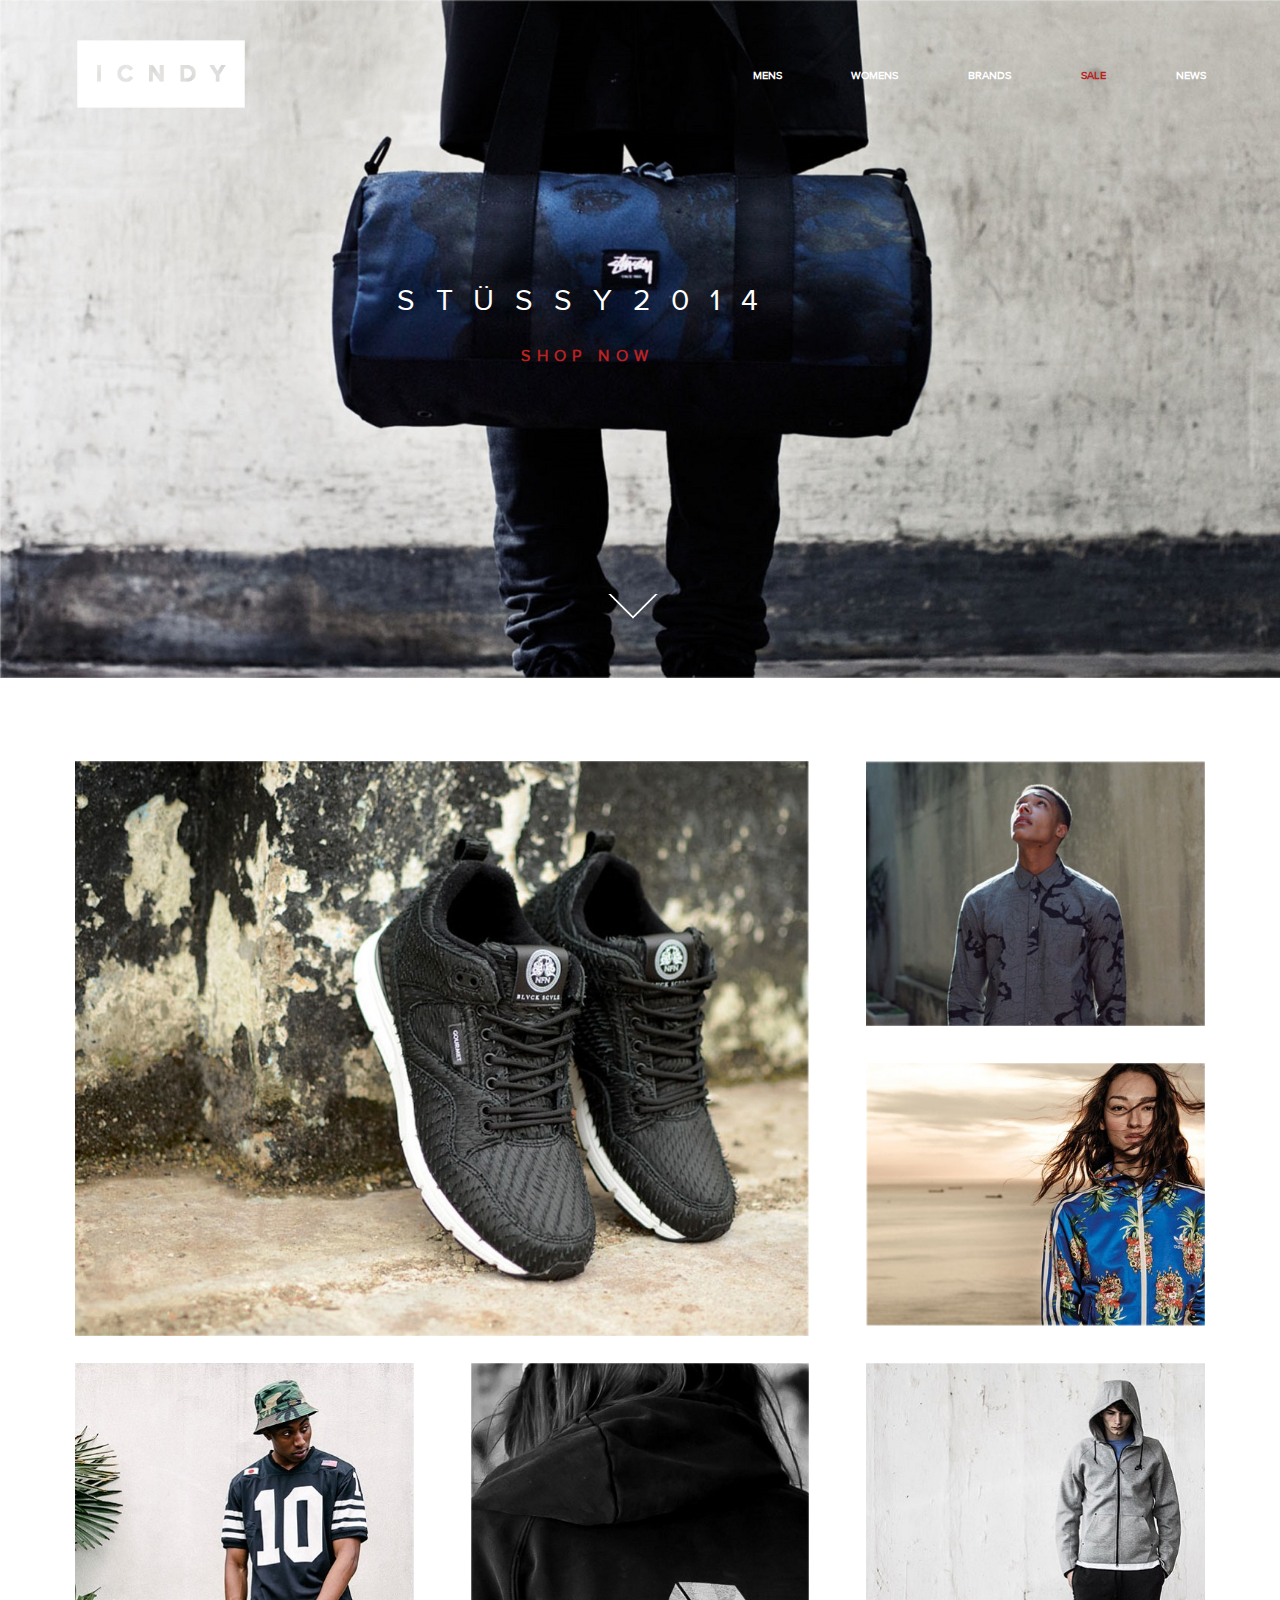
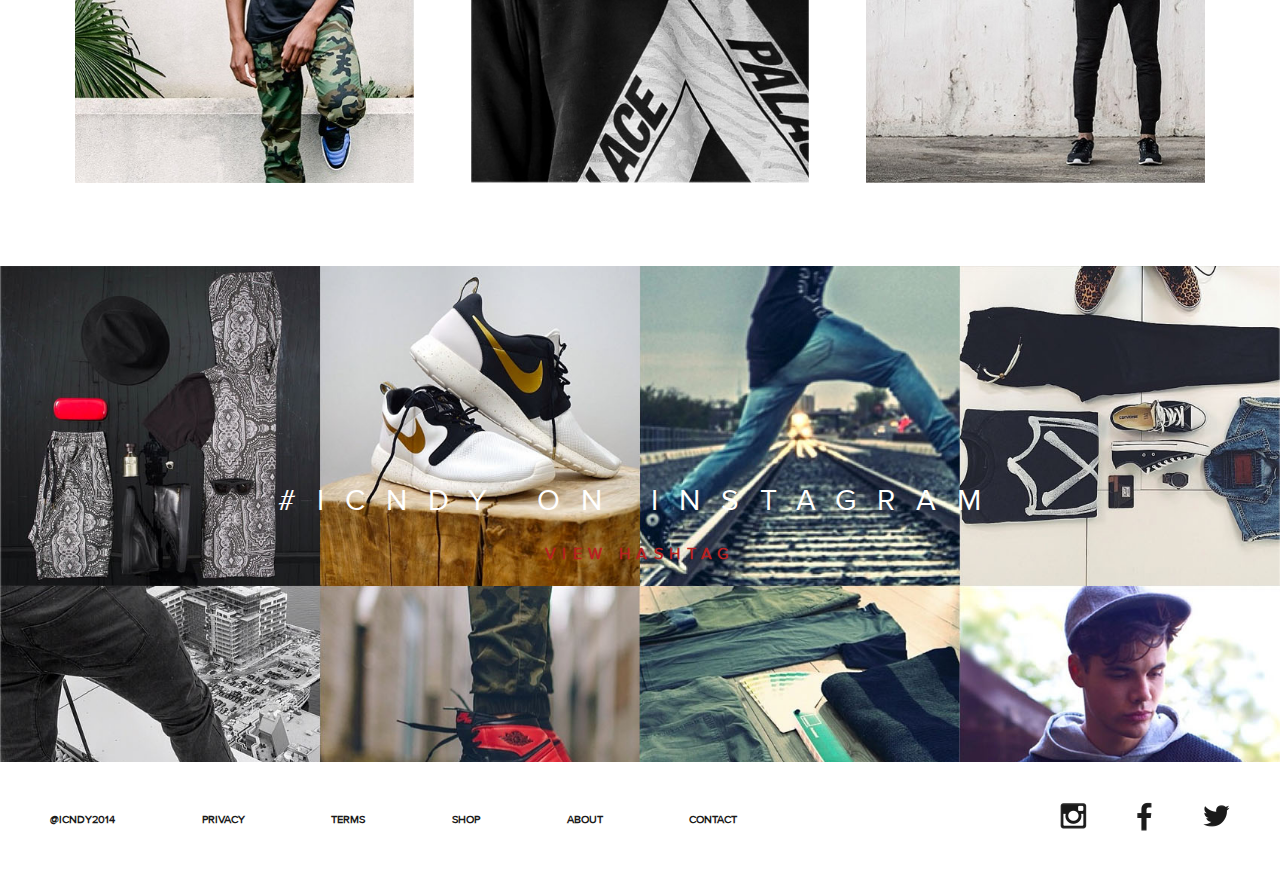
<file: icndy/index.html>
<!DOCTYPE html>
<html lang="en">
<head>
	<meta charset="UTF-8">
	<meta http-equiv="X-UA-Compatible" content="IE=ege">
	<meta name="viewport" content="width-device-width, initial-scale=1">
	<title>ICNDY</title>
	<link rel="stylesheet" href="normalize.css">
	<link rel="stylesheet" href="style.css">
</head>
<body>
	<header class="header">
		<div class="logo">
			<a href="" class="logo-link">
				<img src="img/logo.png" alt="" class="logo-img">
			</a>
		</div>
		<nav class="menu">
			<ul class="menu-list">
				<li><a href="#">mens</a></li>
				<li><a href="#">womens</a></li>
				<li><a href="#">brands</a></li>
				<li><a class="sale" href="#">sale</a></li>
				<li><a href="#">news</a></li>
			</ul>
		</nav>
	</header>
	
	<section class="slider">
		<ul class="slider-inner">
			<li class="slider-item">
				<div class="slider-item__img"><img src="img/slider_1.jpg" alt=""></div>
				<div class="slider-item__lead">
					<h1>stÜssy2014</h1>
					<p><a href="#">shop now</a></p>
				</div>
			</li>
		</ul>
		<a class="slider-nav" href="#"><img src="img/slider_arrow.png" alt=""></a>
	</section>
	<main>
		<section class="main">
			<div class="main-inner gourmet"><a href="#"><img src="img/gourmet.jpg" alt=""></a></div>
			<div class="main-inner right">
				<a href="#"><img src="img/carhartt.jpg" alt=""></a>
				<a href="#"><img src="img/adidas.jpg" alt=""></a>
			</div>
			<div class="main-inner bottom"><a href="#"><img src="img/10deep.jpg" alt=""></a></div>
			<div class="main-inner bottom"><a href="#"><img src="img/palace.jpg" alt=""></a></div>
			<div class="main-inner bottom"><a href="#"><img src="img/nike.jpg" alt=""></a></div>
		</section>
		<section class="insta">
			<div class="insta-title">
				<h2>#icndy on instagram</h2>
				<p><a href="#">view hashtag</a></p>
			</div>	
		</section>	
	</main>
	<footer class="footer">
		<nav class="footer-nav">
			<ul class="footer-nav__list">
				<li><a href="#">@icndy2014</a></li>
				<li><a href="#">privacy</a></li>
				<li><a href="#">terms</a></li>
				<li><a href="#">shop</a></li>
				<li><a href="#">about</a></li>
				<li><a href="#">contact</a></li>
			</ul>
		</nav>
		<ul class="socials">
			<li><a href="#"><img src="img/ig.png" alt="instagram"></a></li>
			<li><a href="#"><img src="img/fb.png" alt="facebook"></a></li>
			<li><a href="#"><img src="img/tw.png" alt="twitter"></a></li>
		</ul>
	</footer>
</body>
</html>
</file>
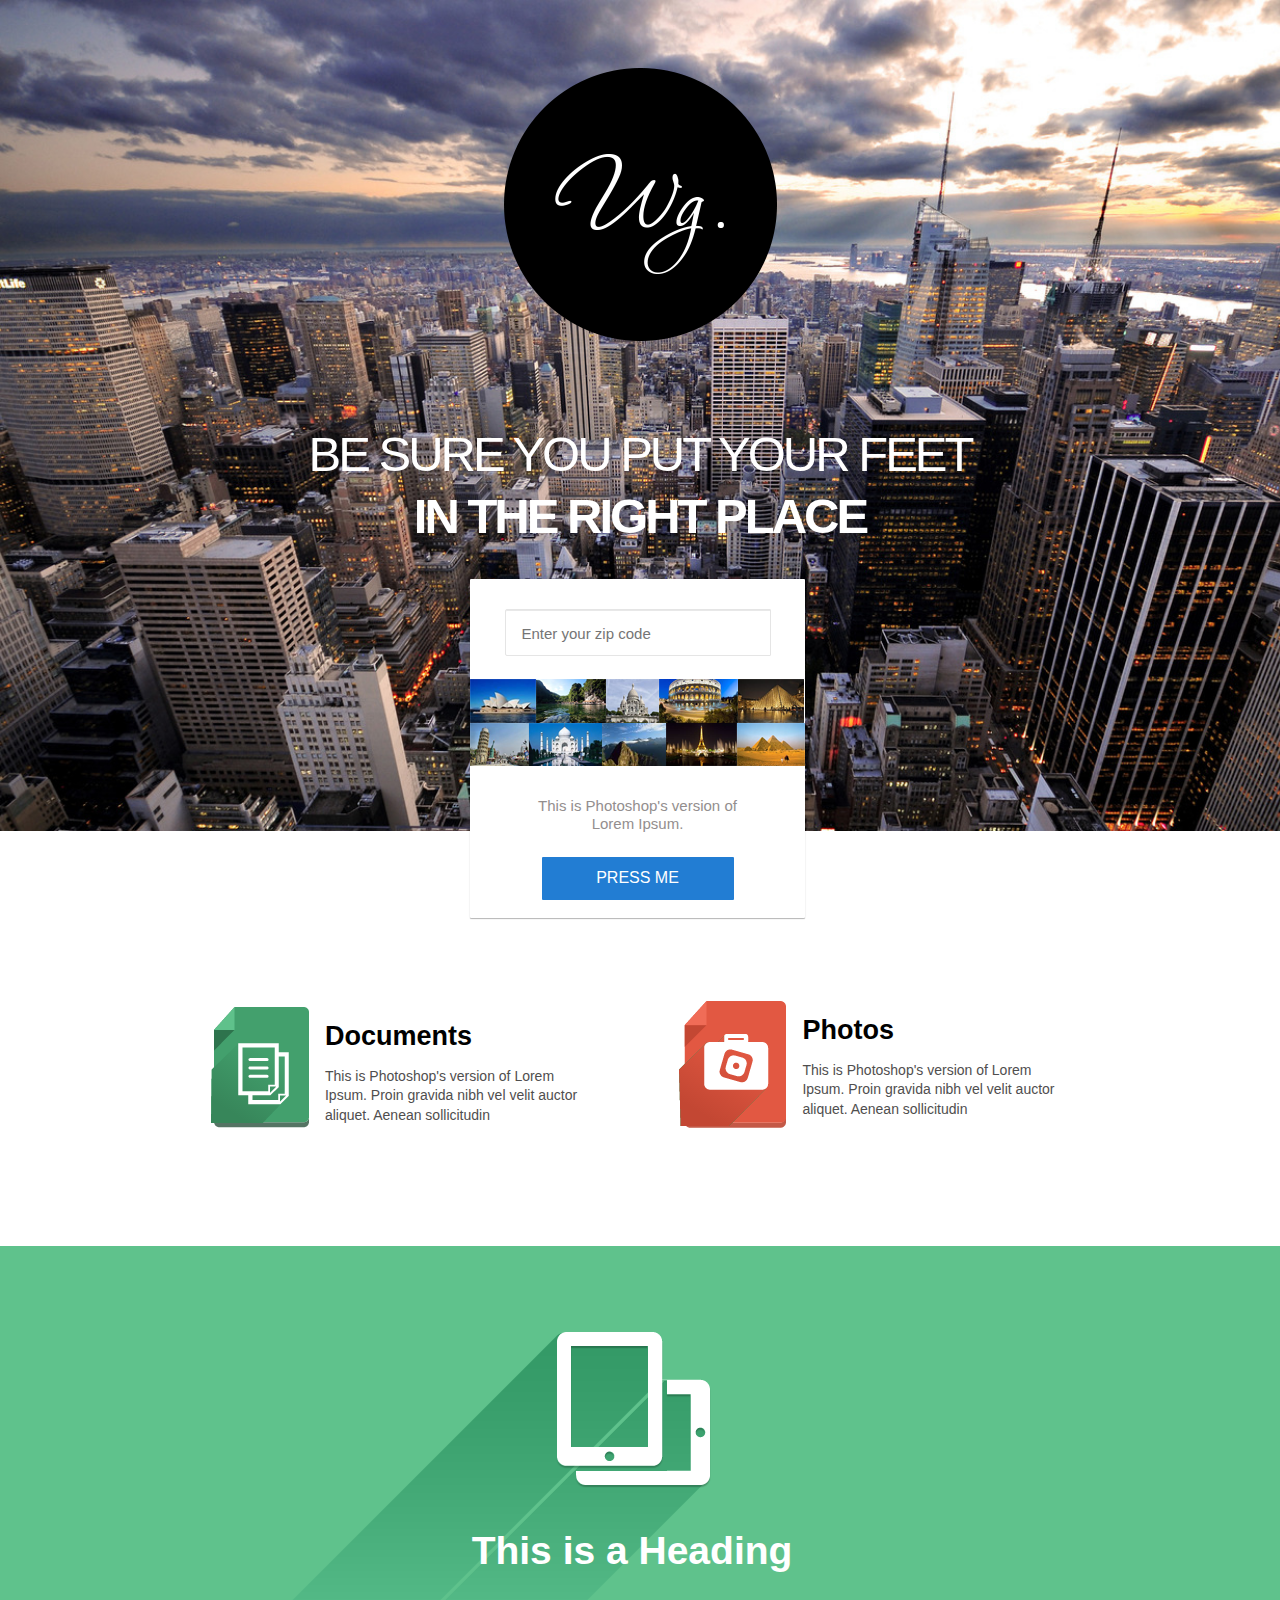
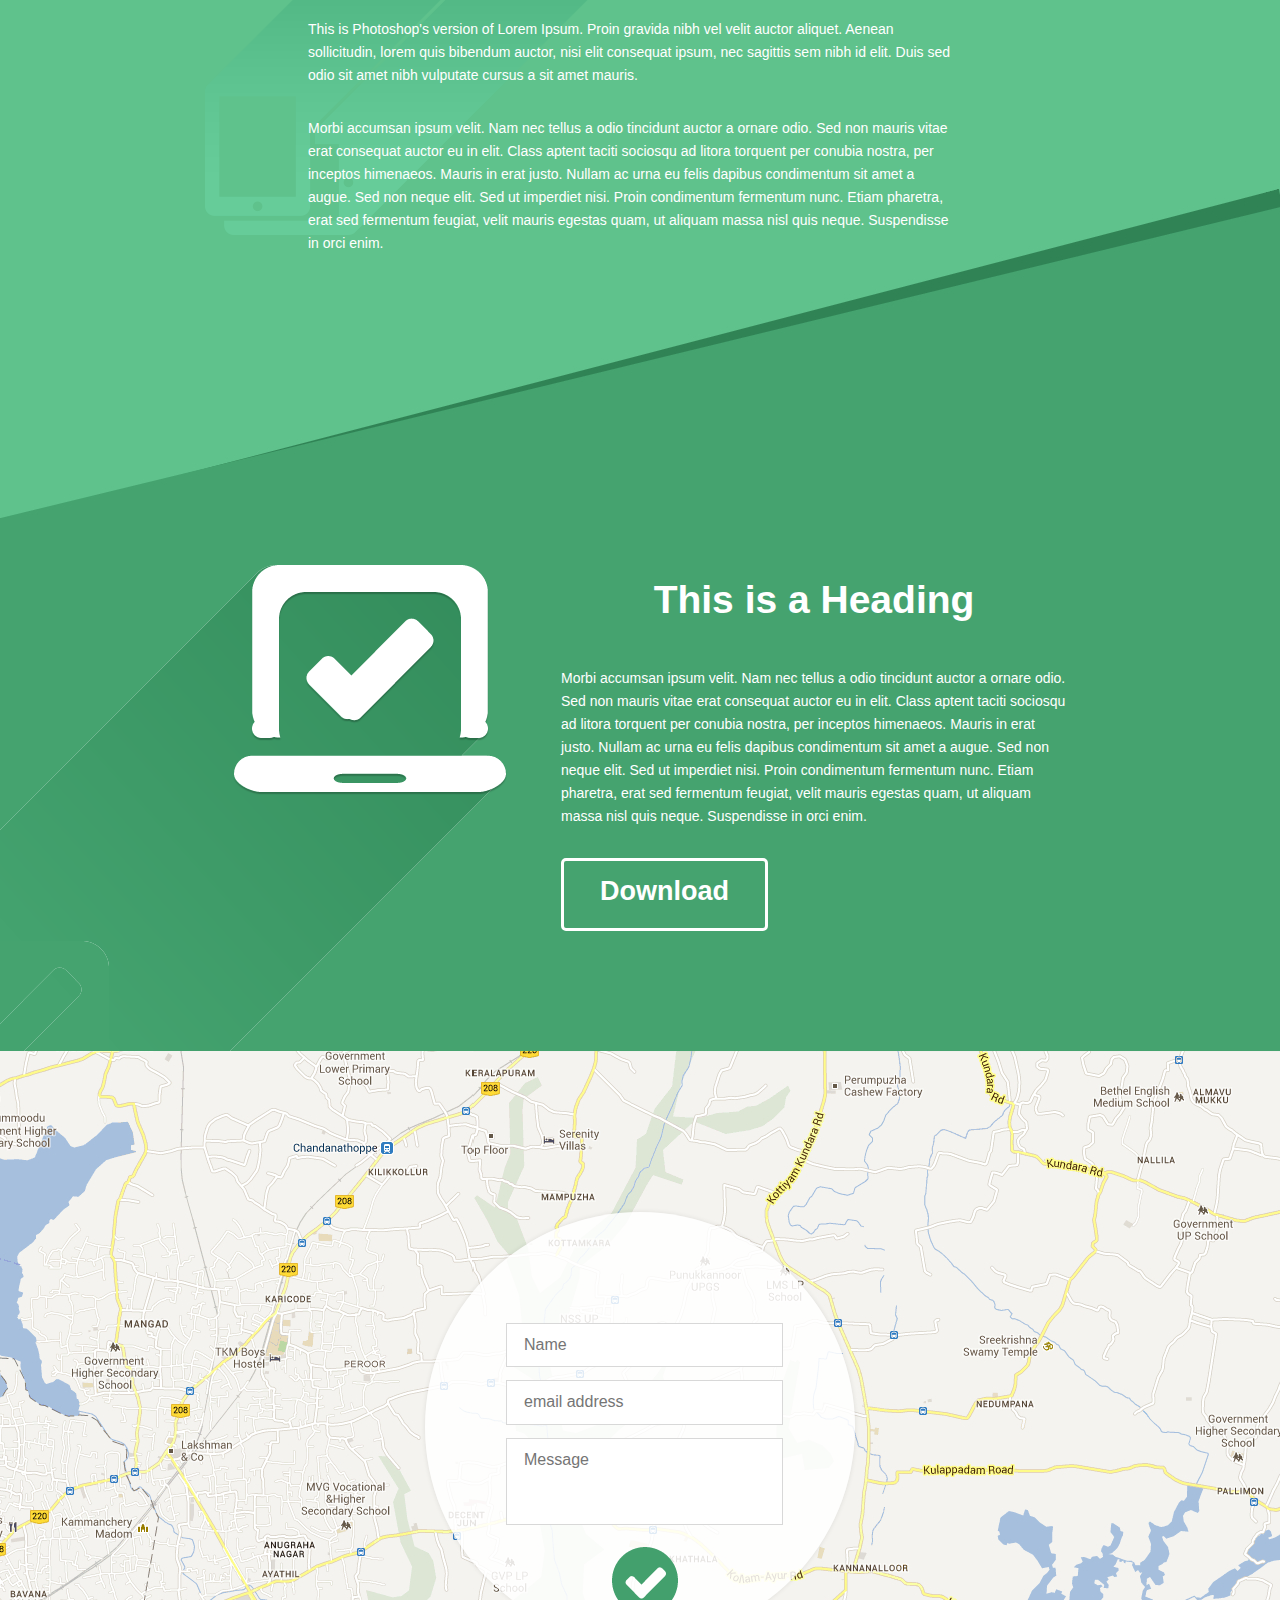
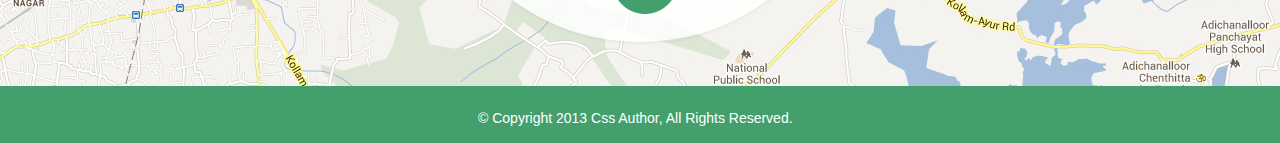
<file: Single/index.html>
<!DOCTYPE html>
<html lang="en">

<head>
    <meta charset="UTF-8">
    <meta http-equiv="X-UA-Compatible" content="IE=edge">
    <title>Single</title>
    <meta name="description" content="">
    <meta name="viewport" content="width=device-width, initial-scale=1">
    <link href="https://fonts.googleapis.com/css?family=Kaushan+Script|Montserrat" rel="stylesheet">
    <link rel="stylesheet" href="normalize.css">
    <link rel="stylesheet" href="stile.css"> </head>

<body>
    <header class="page-header">
        <div class="site-logo">
            <a href="#" title="logo"><img src="img/logo.png" alt=""></a>
        </div>
        <h1 class="site-title">be sure you put your feet<br> <strong>in the right place</strong></h1>
        <form class="callTo-form" action="#">
            <input class="callTo-input" type="text" placeholder="Enter your zip code">
            <img src="img/10-layers.png" alt="">
            <p class="callTo-text" >This is Photoshop's version  of Lorem Ipsum. </p>
            <input class="callTo-submit" type="submit" value="press me">
            
        </form>
    </header>
    <div class="boxes">
        <div class="boxes-holder">
            <img class="boxes-img" src="img/pages.png" alt="">
            <div class="boxes-content">
                <h3 class="boxes-content__title">Documents</h3>
                <p class="boxes-content__text">This is Photoshop's version  of Lorem Ipsum. Proin gravida nibh vel velit auctor aliquet. Aenean sollicitudin</p>
            </div>
        </div>
        <div class="boxes-holder">
            <img class="boxes-img" src="img/camera.png" alt="">
            <div class="boxes-content">
                <h3 class="boxes-content__title">Photos</h3>
                <p class="boxes-content__text">This is Photoshop's version  of Lorem Ipsum. Proin gravida nibh vel velit auctor aliquet. Aenean sollicitudin</p>
            </div>
        </div>
    </div>
    <main>
<!--       <div class="wrapper">-->
        <section class="section-1">
            <div class="section-content">
                <h2 class="section-content__title">This is a Heading</h2>
                <p class="section-content__text">This is Photoshop's version  of Lorem Ipsum. Proin gravida nibh vel velit auctor aliquet. Aenean sollicitudin, lorem quis bibendum auctor, nisi elit consequat ipsum, nec sagittis sem nibh id elit. Duis sed odio sit amet nibh vulputate cursus a sit amet mauris. </p>
                <p class="section-content__text">Morbi accumsan ipsum velit. Nam nec tellus a odio tincidunt auctor a ornare odio. Sed non  mauris vitae erat consequat auctor eu in elit. Class aptent taciti sociosqu ad litora torquent per conubia nostra, per inceptos himenaeos. Mauris in erat justo. Nullam ac urna eu felis dapibus condimentum sit amet a augue. Sed non neque elit. Sed ut imperdiet nisi. Proin condimentum fermentum nunc. Etiam pharetra, erat sed fermentum feugiat, velit mauris egestas quam, ut aliquam massa nisl quis neque. Suspendisse in orci enim.</p>
            </div>    
        </section>
        <section class="section-2">
            <div class="section-content">   
                <h2 class="section-content__title">This is a Heading</h2>
                <p class="section-content__text">Morbi accumsan ipsum velit. Nam nec tellus a odio tincidunt auctor a ornare odio. Sed non  mauris vitae erat consequat auctor eu in elit. Class aptent taciti sociosqu ad litora torquent per conubia nostra, per inceptos himenaeos. Mauris in erat justo. Nullam ac urna eu felis dapibus condimentum sit amet a augue. Sed non neque elit. Sed ut imperdiet nisi. Proin condimentum fermentum nunc. Etiam pharetra, erat sed fermentum feugiat, velit mauris egestas quam, ut aliquam massa nisl quis neque. Suspendisse in orci enim.</p>
            </div>
            <button class="download-btn" type="button" value="download" name="download">download</button> 
        </section>
<!--        </div>-->
    </main>
    <div class="contacts">
        <form class="contacts-form" action="#">
            <input type="text" placeholder="Name">
            <input type="email" placeholder="email address">
            <input type="text" placeholder="Message">
            <input type="submit" name="subscribe" value="">
        </form>
    </div>
    <footer>
        <p>© Copyright 2013 Css Author, All Rights Reserved. </p>
    </footer>
</body>

</html>
</file>
<file: icndy/style.css>
@font-face {
    font-family: 'ProximaNovaRegular';
    src: url('fonts/ProximaNovaRegular.eot');
    src: url('fonts/ProximaNovaRegular.woff') format('woff'),
		 url('fonts/ProximaNovaRegular.ttf') format('ttf');
    font-weight: normal;
    font-style: normal;
}
* {
	box-sizing: border-box;
}
html, body, div, span, applet, object, iframe, h1, h2, h3, h4, h5, h6, p, blockquote, pre, a, abbr, acronym, address, big, cite, code, del, dfn, em, img, ins, kbd, q, s, samp, small, strike, strong, sub, sup, tt, var, b, u, i, center, dl, dt, dd, ol, ul, li, fieldset, form, label, legend, table, caption, tbody, tfoot, thead, tr, th, td, article, aside, canvas, details, embed, figure, figcaption, footer, header, hgroup, menu, nav, output, ruby, section, summary, time, mark, audio, video {
    margin: 0;
    padding: 0;
    border: 0;
}
body {
	width: 100%;
	background: #fff;
	font-size: 16px;
	line-height: 1;
	font-family: 'ProximaNovaRegular', sans-serif;
}
a {
	text-decoration: none;
}

.header {
	width: 100%;
	position: absolute;
	top: 0;
	left: 0;
	display: -webkit-box;
	display: -webkit-flex;
	display: -ms-flexbox;
	display: flex;
	-webkit-box-pack: justify;
	-webkit-justify-content: space-between;
	    -ms-flex-pack: justify;
	        justify-content: space-between;
	-webkit-box-align: center;
	-webkit-align-items: center;
	    -ms-flex-align: center;
	        align-items: center;
	background: transparent;
	padding-top: 2.5rem;
	z-index: 1;
}
.logo {
	width: 13.176470588235293%;
	margin-left: 6%;
}
.logo-img {
	max-width: 100%;
	height: auto;
}
.menu {
	width: 41.1764%;
	margin-right: 5.8%;
	font-size: 0.7rem;
	font-weight: bold;
	text-transform: uppercase;
	
}
.menu-list {
	display: -webkit-box;
	display: -webkit-flex;
	display: -ms-flexbox;
	display: flex;
	-webkit-box-pack: end;
	-webkit-justify-content: flex-end;
	    -ms-flex-pack: end;
	        justify-content: flex-end;
}
.menu-list li {
	list-style-type: none;
	margin-right: 13.2447%;
}
.menu-list li:last-child {
	margin-right: 0;
}
.menu-list li a {
	color: rgb(255, 255, 255);
}
.menu-list .sale {
	color: rgb(186, 33, 33);
}
.slider {
	position: relative;
}
.slider-inner {
	overflow: hidden;
}
.slider-item {
	position: relative;
}

.slider-item__img {
	top: 0;
	left: 0;
	min-width: 100%;
}
.slider-item__img img {
	width: 100%;
}
.slider-item__lead {
	position: absolute;
	top: 42%;
	margin-left: 31%;
	text-align: center;
}
.slider-item__lead h1 {
	margin-bottom: 2rem;
	font-size: 1.875rem;
	font-weight: normal;
	text-transform: uppercase;
	color: rgb(255, 255, 255);
	line-height: 1;
	letter-spacing: 1.3rem;
}
.slider-item__lead a {
	color: rgb(186, 33, 33);
	text-transform: uppercase;
	text-decoration: none;
	font-weight: bold;
	letter-spacing: 0.4rem;
}
.slider-nav {
	position: absolute;
	top: 87.2%;
	left: 47.5%;
}
.slider-nav img {
	width: 60%;
	height: auto;
}
.main {
	width: 100%;
	padding: 80px 5.8823%;
	display: -webkit-box;
	display: -webkit-flex;
	display: -ms-flexbox;
	display: flex;
	-webkit-flex-wrap: wrap;
	    -ms-flex-wrap: wrap;
	        flex-wrap: wrap;
	-webkit-box-pack: justify;
	-webkit-justify-content: space-between;
	    -ms-flex-pack: justify;
	        justify-content: space-between;
}
.main a {
	display: block;
}
.gourmet {
	width: 65%;
}
.gourmet img {
	width: 100%;
	height: auto;
}
.right {
	width: 30%;
}
.right img {
	width: 100%;
	height: auto;
}
.right a {
	margin-bottom: 2.1rem;
}
.bottom  {
	width: 30%;
}
.bottom img  {
	width: 100%;
	height: auto;
}
.insta {
	width: 100%;
	padding-top: 220px;
	padding-bottom: 200px;
	background-color: rgb(26, 26, 26);
	background-image: url(img/instagramm.jpg);
	background-position: left top;
	background-size: cover;
}
.insta-title {
	text-align: center;
}
.insta-title h2 {
	margin-bottom: 30px;
	font-size: 1.875rem;
	font-weight: normal;
	text-transform: uppercase;
	color: rgb(255, 255, 255);
	line-height: 1;
	letter-spacing: 1.3rem;
}
.insta-title a {
	color: rgb(186, 33, 33);
	text-transform: uppercase;
	text-decoration: none;
	font-weight: bold;
	letter-spacing: 0.4rem;
}
.footer {
	display: -webkit-box;
	display: -webkit-flex;
	display: -ms-flexbox;
	display: flex;
	-webkit-box-pack: justify;
	-webkit-justify-content: space-between;
	    -ms-flex-pack: justify;
	        justify-content: space-between;
	padding: 40px 50px; 
}
.footer li {
	list-style-type: none;
}
.footer-nav {
	width: 58.24%;
	-webkit-align-self: center;
	    -ms-flex-item-align: center;
	        align-self: center;
	
}
.footer-nav__list {
	display: -webkit-box;
	display: -webkit-flex;
	display: -ms-flexbox;
	display: flex;
	-webkit-box-pack: justify;
	-webkit-justify-content: space-between;
	    -ms-flex-pack: justify;
	        justify-content: space-between;
}
.footer-nav__list li {
	display: f
}

.footer-nav a {
	font-size: 0.7rem;
	font-weight: bolder;
	text-transform: uppercase;
	color: rgb(26, 26, 26);
}
.socials {
	display: -webkit-box;
	display: -webkit-flex;
	display: -ms-flexbox;
	display: flex;
	-webkit-box-pack: justify;
	-webkit-justify-content: space-between;
	    -ms-flex-pack: justify;
	        justify-content: space-between;
	-webkit-box-align: center;
	-webkit-align-items: center;
	    -ms-flex-align: center;
	        align-items: center;
	width: 14.4117%;
}
</file>
<file: Single/stile.css>
* {
    box-sizing: border-box;
    margin: 0;
    padding: 0;
}
body {
    width: 1280px;
    font-family: "Open Sans", sans-serif;
    font-size: 16px;
    background-color: white;
}

.page-header {
    position: relative;
    margin-bottom: 170px;
    background: url(img/header_bg.jpg) no-repeat top left;
    background-size: cover;
    padding-top: 68px;
    padding-bottom: 284px;
}
.site-logo {
    width: 273px;
    margin: 0 auto;
    margin-bottom: 78px;
}
.site-title {
    width: 675px;
    margin: 0 auto;
    color: white;
    font-size: 49px;
    line-height: 62px;
    text-align: center;
    text-transform: uppercase;
    font-weight: normal;
    letter-spacing: -3px;
}
.callTo-form {
    position: absolute;
    top: 579px;
    left: 470px;
    width: 335px;
    height: 339px;
    z-index: 1;
    background-color: #ffffff;
    background-color: white;
    border-radius: 1px;
    box-shadow: 0 0 3px rgba(0, 0, 0, 0.04), 0 1px 1px rgba(0, 0, 0, 0.28);
}
.callTo-form img {
    margin-bottom: 27px;
}
.callTo-input {
    display: block;
    width: 266px;
    margin: 30px auto 23px auto;
    padding: 12px 0 10px 16px;
    color: #b4adad;
    font-size: 15px;
    font-weight: 400;
    line-height: 23px;
    border: 1px solid #e5e5e5;
    border-radius: 2px 1px 1px 2px;
    box-shadow: inset 0 1px 0 rgba(0, 0, 0, 0.09);
}
.callTo-text {
    width: 217px;
    margin: 0 auto 25px auto;
    color: #938e8e;
    font-size: 15px;
    font-weight: 400;
    text-align: center;
}
.callTo-submit {
    display: block;
    cursor: pointer;
    width: 192px;
    margin: 0 auto 20px auto;
    padding: 12px 38px 13px 38px;
    background-color: #227dd3;
    border: none;
    border-radius: 1px;
    color: white;
    font-size: -2px;
    text-transform: uppercase;
}

.boxes {
    width: 859px;
    margin: 0 auto;
    padding-bottom: 113px;
}
.boxes .boxes-holder:first-child {
    margin-right: 74px;
}
.boxes-holder {
    display: inline-block;
    width: 390px;
/*    border-bottom: 1px;*/
}
.boxes-img {
    margin-right: 12px;
}
.boxes-content {
    display: inline-block;
    width: 264px;
    vertical-align: top;
    color: #4f4e4e;
    font-size: 14px;
    font-weight: 400;
    line-height: 1.4;
}
.boxes-content__title {
    color: black;
    font-size: 27px;
    font-weight: 600;
    line-height: 2.2;
} 

main {
    padding-top: 274px;
    padding-bottom: 120px;
    height: 100%;
    background: 
                url('img/tablet_img.png') no-repeat 555px 86px,
                url('img/tablet_shadow.png') no-repeat 205px 87px,
                url('img/pc_img.png') no-repeat 232px 919px,
                url('img/pc_shadow.png') no-repeat left 919px,
                url('img/main_bg.jpg') no-repeat left top;
                
    color: #fff;
}
/*
.wrapper {
   background: url('img/section1_bg.jpg') no-repeat left top;
}
*/
.section-1 {
    width: 648px;
    margin: 0 324px 314px 308px;
/*    margin-bottom:314px;*/
}
.section-2 {
    width: 506px;
    margin: 0 auto 0 561px;
}
.section-content .section-content__text:nth-child(2) {
    margin-bottom: 30px;
}
.section-content__title {
    margin-bottom: 36px;
    text-align: center;
    font-size: 39px;
    font-weight: 600;
    line-height: 62px;
}
.section-content__text {
    font-size: 14px;
    font-weight: 400;
    line-height: 23px;
}
.download-btn {
    padding: 15px 36px 21px 36px;
    background-color: transparent;
    border: 3px solid white;
    border-radius: 5px;
    cursor: pointer;
    text-decoration: none;
    text-transform: capitalize;
    color: #fff;
    font-size: 27px;
    font-weight: 600;
}
/*
.download-btn a {
    text-decoration: none;
    text-transform: capitalize;
    color: #fff;
    font-size: 27px;
    font-weight: 600;
    line-height: 62px;
}
*/
.contacts {
    padding-top: 161px;
    padding-bottom: 44px;
    background: url('img/map.jpg') no-repeat left top;
}
.contacts-form {
    position: relative;
    width: 430px;
    height: 430px;
    margin: 0 auto;
    padding-top: 111px;
    padding-left: 81px;
    background-color: rgba(255, 255, 255, 0.85);
    border-radius: 50%;
    box-shadow: 0 0 5px rgba(0, 0, 0, 0.09);
}
.contacts-form input {
    width: 277px;
    margin-bottom: 13px;
    padding-left: 17px;
    padding-top: 12px;
    padding-bottom: 12px;
    border: 1px solid #d8d8d8;
}
.contacts-form input:nth-child(3) {
    padding-bottom: 55px;
    margin-bottom: 32px;
}
.contacts-form input:nth-child(4) {
    position: absolute;
    top: 335px;
    left: 187px;
    width: 67px;
    height: 67px;
    cursor: pointer;
    border: none;
    background:  url('img/submit_bg.png') no-repeat; 
    
}



footer {
    padding-top: 21px;
    padding-bottom:14px;
    background-color: #43a06d;
}
footer p {
    width: 324px;
    margin: 0 auto;
    color: white;
    font-size: 14px;
    font-weight: 400;
    line-height: 1.6;
}
</file>
